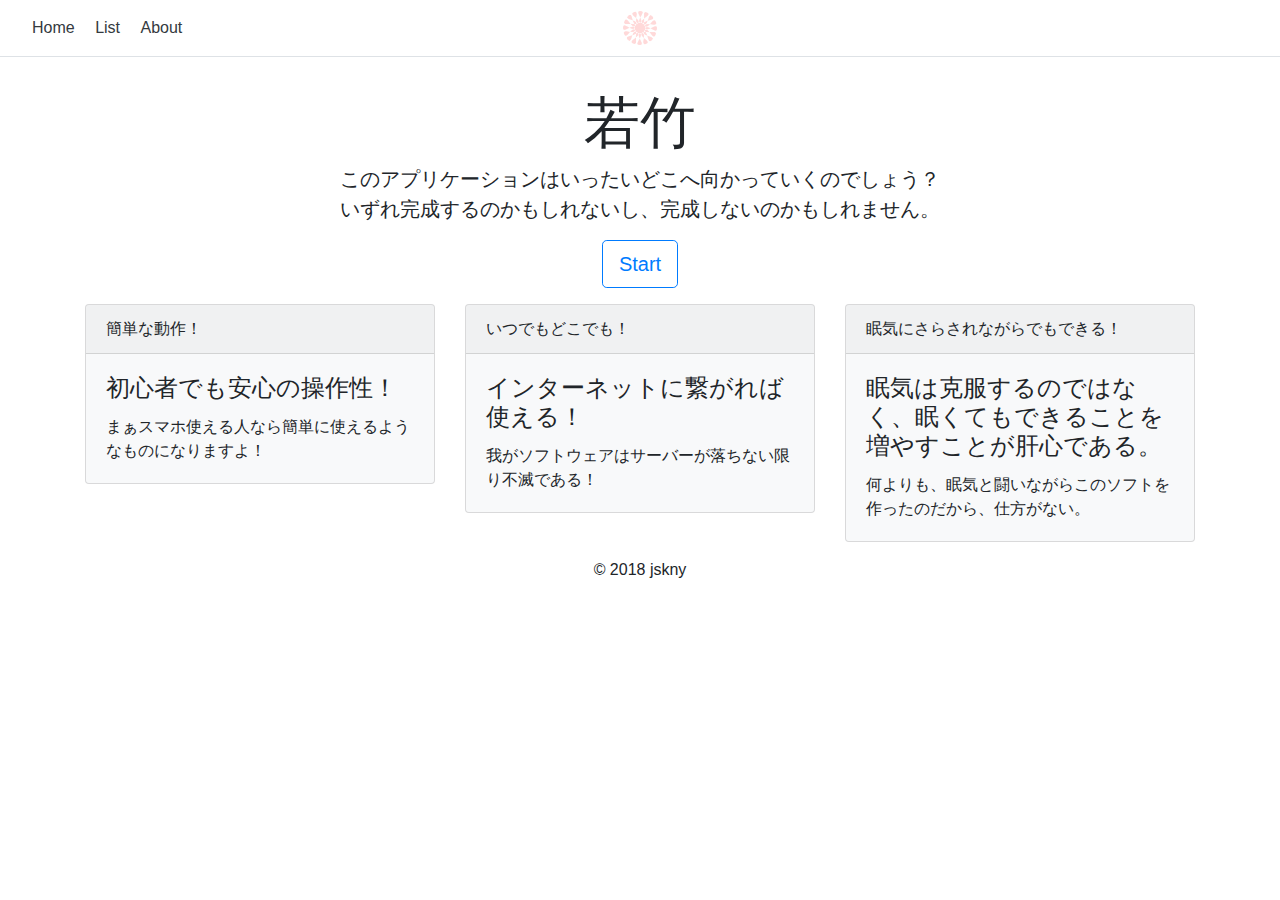
<file: index.html>
﻿<!doctype html>
<html lang="ja">
<head>
	<meta charset="utf-8">
	<meta name="viewport" content="width=device-width, initial-scale=1, shrink-to-fit=no">

	<link rel="stylesheet" href="css/bootstrap.css">
	<link rel="stylesheet" href="css/wakatake.css">

	<script src="js/jquery.js"></script>
	<script src="js/bootstrap.js"></script>

	<title>若竹</title>

	<style>
	#page-introduction {
		padding: 1rem;
		text-align: center;
	}
	</style>
</head>
<body>


<div id="nav-bar-back"class="d-flex flex-column flex-md-row align-items-center p-3 px-md-4 mb-3 bg-white border-bottom box-shadow">
	<nav class="my-2 my-md-0 mr-md-3">
		<a class="p-2 text-dark" href="#">Home</a>
		<a class="p-2 text-dark" href="#">List</a>
		<a class="p-2 text-dark" href="#">About</a>
	</nav>
</div>


<div class="container">
	<div id="page-introduction" class="container text-center">
		<h1 class="display-4">若竹</h1>
		<p class="lead">このアプリケーションはいったいどこへ向かっていくのでしょう？<br>いずれ完成するのかもしれないし、完成しないのかもしれません。</p>
		<a href="" class="btn btn-outline-primary btn-lg">Start</a>
	</div>
</div><!-- /.container -->


<div class="container">
	<div class="row">
		<div class="col-md-4">
			<div class="card bg-light">
				<div class="card-header">簡単な動作！</div>
				<div class="card-body">
					<h4 class="card-title">初心者でも安心の操作性！</h4>
					<p class="card-text">まぁスマホ使える人なら簡単に使えるようなものになりますよ！</p>
				</div>
			</div>
		</div>
		<div class="col-md-4">
			<div class="card bg-light">
				<div class="card-header">いつでもどこでも！</div>
				<div class="card-body">
					<h4 class="card-title">インターネットに繋がれば使える！</h4>
					<p class="card-text">我がソフトウェアはサーバーが落ちない限り不滅である！</p>
				</div>
			</div>
		</div>
		<div class="col-md-4">
			<div class="card bg-light">
				<div class="card-header">眠気にさらされながらでもできる！</div>
				<div class="card-body">
					<h4 class="card-title">眠気は克服するのではなく、眠くてもできることを増やすことが肝心である。</h4>
					<p class="card-text">何よりも、眠気と闘いながらこのソフトを作ったのだから、仕方がない。</p>
				</div>
			</div>
		</div>
	</div>
</div> <!-- /container -->


<div class="container">
	<div id="page-footer">
		<p style="text-align: center; padding-top: 1rem;">&copy; 2018 jskny</p>
	</div>
</div>


</body>
</html>
</file>
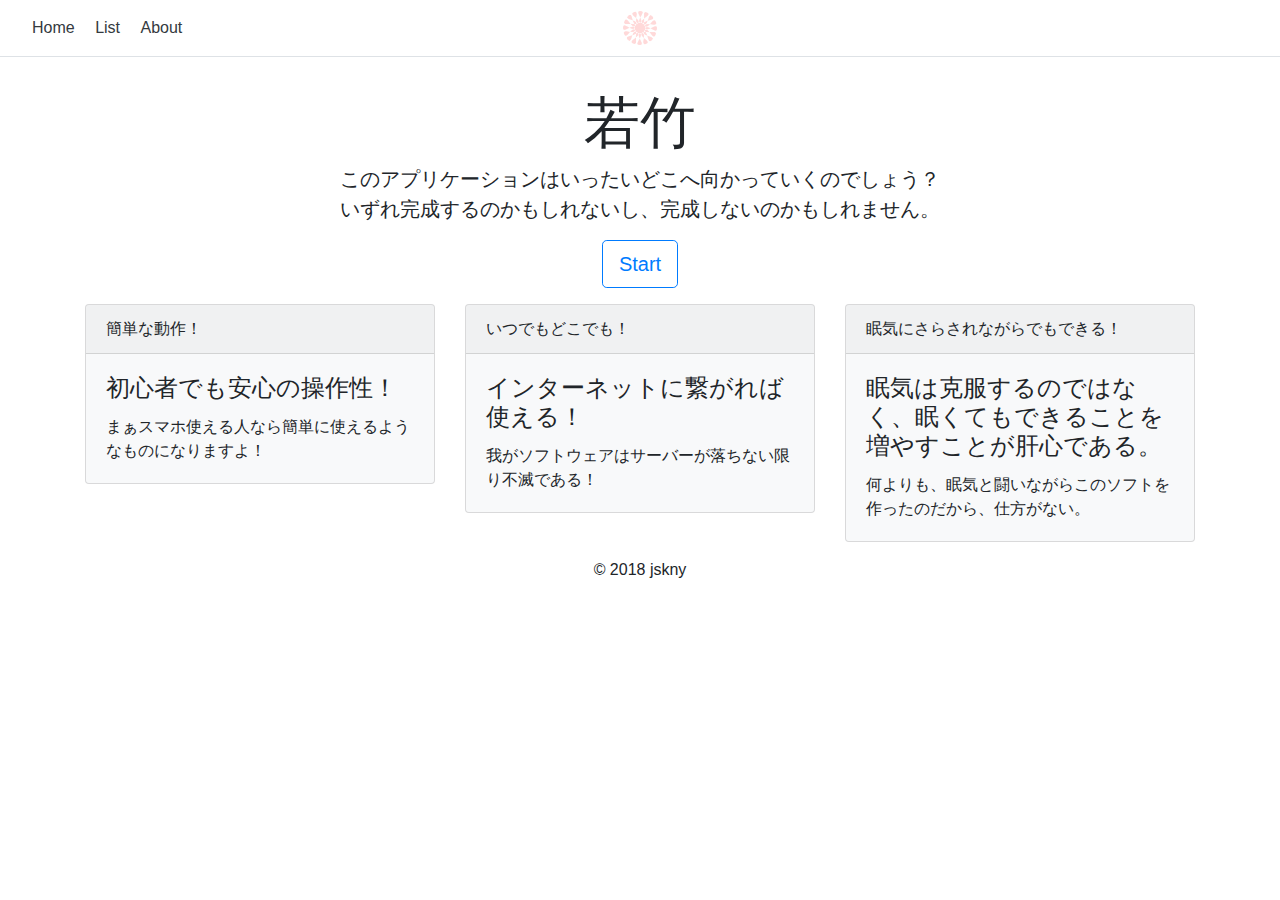
<file: Client/index.html>
﻿<!doctype html>
<html lang="ja">
<head>
	<meta charset="utf-8">
	<meta name="viewport" content="width=device-width, initial-scale=1, shrink-to-fit=no">

	<link rel="stylesheet" href="css/bootstrap.css">
	<link rel="stylesheet" href="css/wakatake.css">

	<script src="js/jquery.js"></script>
	<script src="js/bootstrap.js"></script>

	<title>若竹</title>

	<style>
	#page-introduction {
		padding: 1rem;
		text-align: center;
	}
	</style>
</head>
<body>


<div id="nav-bar-back"class="d-flex flex-column flex-md-row align-items-center p-3 px-md-4 mb-3 bg-white border-bottom box-shadow">
	<nav class="my-2 my-md-0 mr-md-3">
		<a class="p-2 text-dark" href="index.html">Home</a>
		<a class="p-2 text-dark" href="list.html">List</a>
		<a class="p-2 text-dark" href="about.html">About</a>
	</nav>
</div>


<div class="container">
	<div id="page-introduction" class="container text-center">
		<h1 class="display-4">若竹</h1>
		<p class="lead">このアプリケーションはいったいどこへ向かっていくのでしょう？<br>いずれ完成するのかもしれないし、完成しないのかもしれません。</p>
		<a href="list.html" class="btn btn-outline-primary btn-lg">Start</a>
	</div>
</div><!-- /.container -->


<div class="container">
	<div class="row">
		<div class="col-md-4">
			<div class="card bg-light">
				<div class="card-header">簡単な動作！</div>
				<div class="card-body">
					<h4 class="card-title">初心者でも安心の操作性！</h4>
					<p class="card-text">まぁスマホ使える人なら簡単に使えるようなものになりますよ！</p>
				</div>
			</div>
		</div>
		<div class="col-md-4">
			<div class="card bg-light">
				<div class="card-header">いつでもどこでも！</div>
				<div class="card-body">
					<h4 class="card-title">インターネットに繋がれば使える！</h4>
					<p class="card-text">我がソフトウェアはサーバーが落ちない限り不滅である！</p>
				</div>
			</div>
		</div>
		<div class="col-md-4">
			<div class="card bg-light">
				<div class="card-header">眠気にさらされながらでもできる！</div>
				<div class="card-body">
					<h4 class="card-title">眠気は克服するのではなく、眠くてもできることを増やすことが肝心である。</h4>
					<p class="card-text">何よりも、眠気と闘いながらこのソフトを作ったのだから、仕方がない。</p>
				</div>
			</div>
		</div>
	</div>
</div> <!-- /container -->


<div class="container">
	<div id="page-footer">
		<p style="text-align: center; padding-top: 1rem;">&copy; 2018 jskny</p>
	</div>
</div>


</body>
</html>
</file>
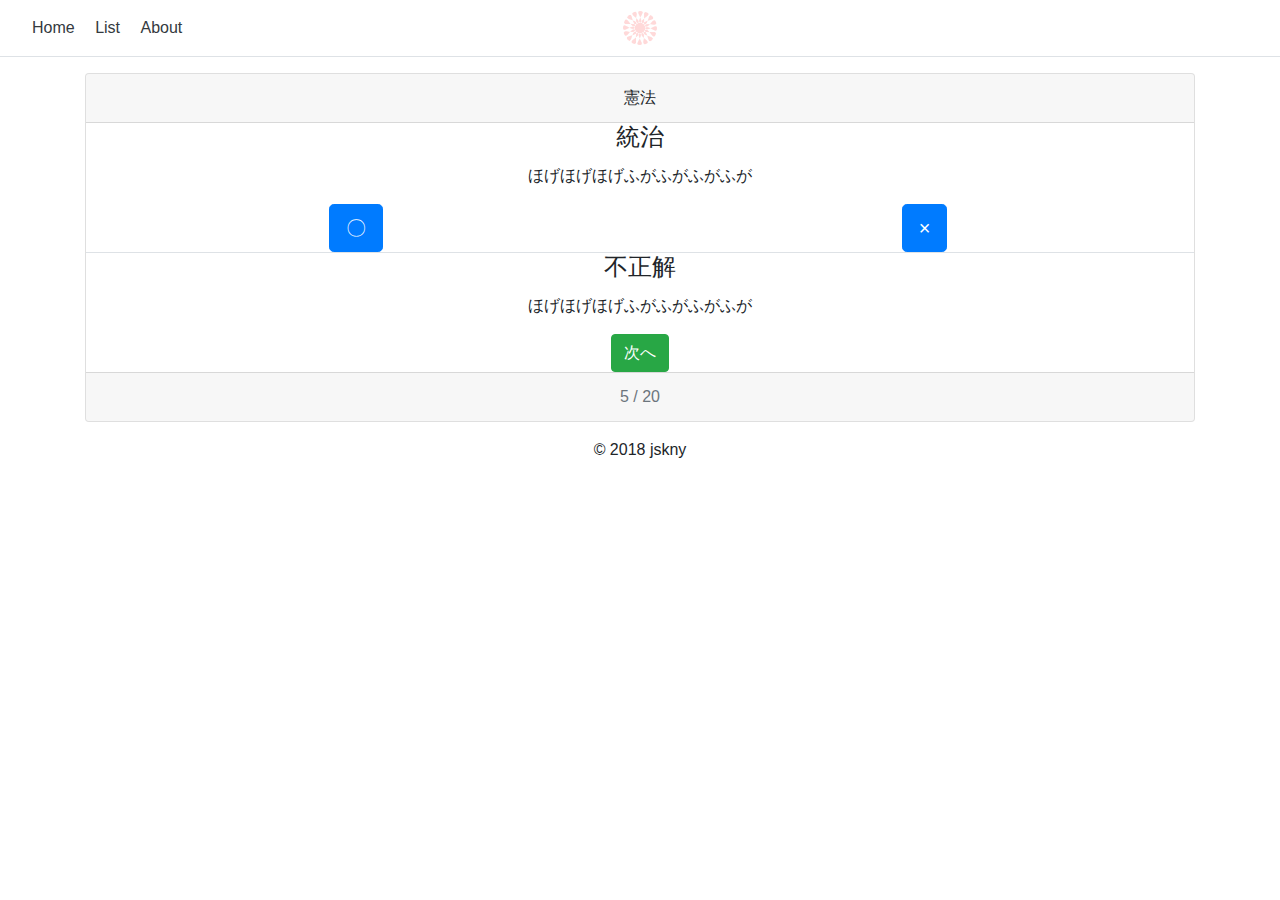
<file: engine.html>
﻿<!doctype html>
<html lang="ja">
<head>
	<meta charset="utf-8">
	<meta name="viewport" content="width=device-width, initial-scale=1, shrink-to-fit=no">

	<link rel="stylesheet" href="css/bootstrap.css">
	<link rel="stylesheet" href="css/wakatake.css">

	<script src="js/jquery.js"></script>
	<script src="js/bootstrap.js"></script>

	<title>若竹 - engine</title>
</head>
<body>


<div id="nav-bar-back"class="d-flex flex-column flex-md-row align-items-center p-3 px-md-4 mb-3 bg-white border-bottom box-shadow">
	<nav class="my-2 my-md-0 mr-md-3">
		<a class="p-2 text-dark" href="#">Home</a>
		<a class="p-2 text-dark" href="#">List</a>
		<a class="p-2 text-dark" href="#">About</a>
	</nav>
</div>


<div class="container">
	<div id="index-banner" class="center">
		<h5 id="q-title"></h5>
	</div>
</div> <!-- /container -->


<div class="container">
	<div class="card text-center">
		<div class="card-header">
			憲法
		</div>
		<div class="card-block">
			<h4 class="card-title">統治</h4>
			<p class="card-text">ほげほげほげふがふがふがふが</p>
			<div class="row">
				<div class="col"><a href="" class="btn btn-primary btn-lg">〇</a></div>
				<div class="col"><a href="" class="btn btn-primary btn-lg">×</a></div>
			</div>

			<div id="q-ans" class="border-top">
				<h4 class="card-title">不正解</h4>
				<p class="card-text">ほげほげほげふがふがふがふが</p>
				<a href="" class="btn btn-success">次へ</a>
			</div>
		</div>
		<div class="card-footer text-muted">
			5 / 20
		</div>
	</div>
</div>


<div class="container">
	<div id="page-footer">
		<p style="text-align: center; padding-top: 1rem;">&copy; 2018 jskny</p>
	</div>
</div>


</body>
</html>
</file>
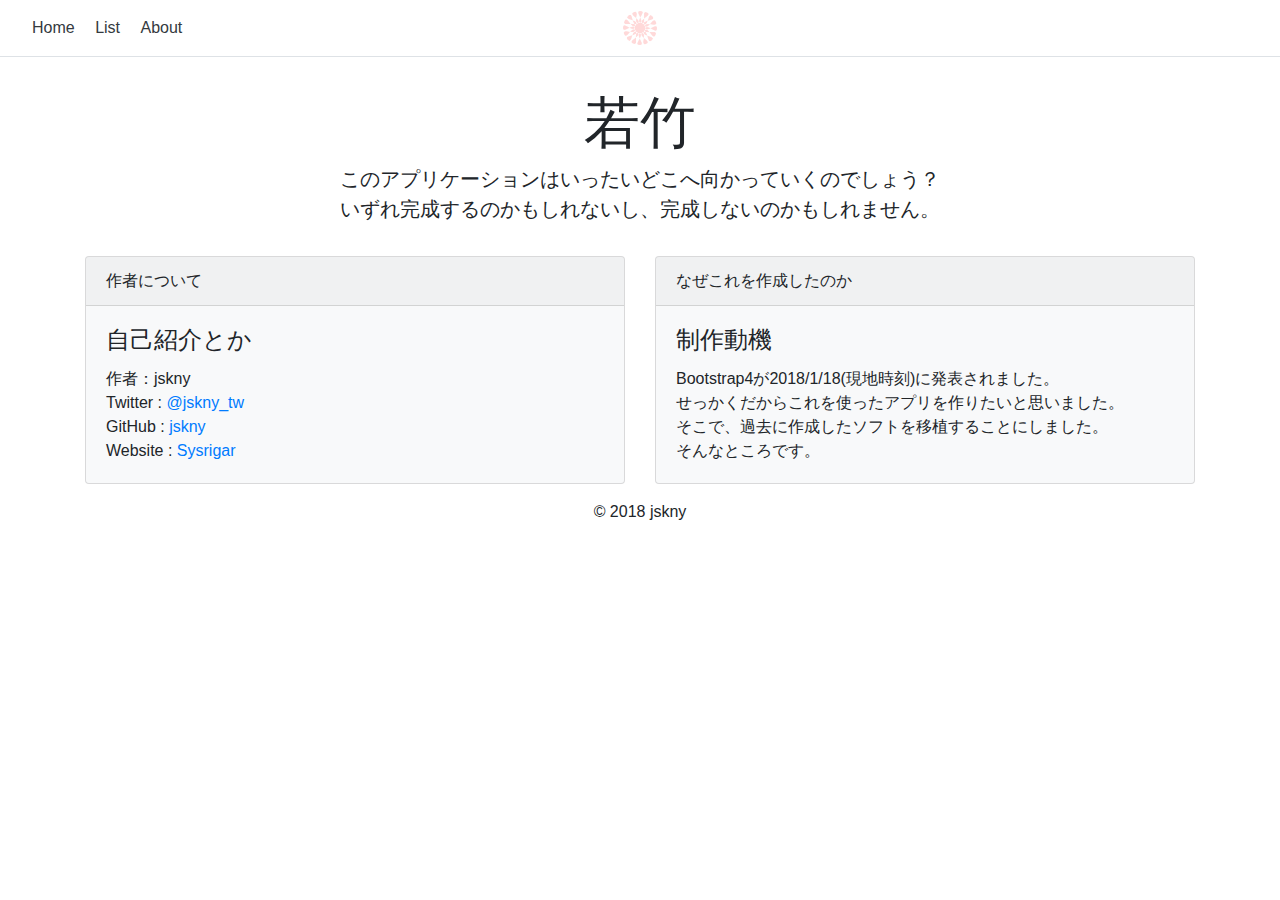
<file: Client/about.html>
﻿<!doctype html>
<html lang="ja">
<head>
	<meta charset="utf-8">
	<meta name="viewport" content="width=device-width, initial-scale=1, shrink-to-fit=no">

	<link rel="stylesheet" href="css/bootstrap.css">
	<link rel="stylesheet" href="css/wakatake.css">

	<script src="js/jquery.js"></script>
	<script src="js/bootstrap.js"></script>

	<title>若竹 - About</title>

	<style>
	#page-introduction {
		padding: 1rem;
		text-align: center;
	}
	</style>
</head>
<body>


<div id="nav-bar-back"class="d-flex flex-column flex-md-row align-items-center p-3 px-md-4 mb-3 bg-white border-bottom box-shadow">
	<nav class="my-2 my-md-0 mr-md-3">
		<a class="p-2 text-dark" href="index.html">Home</a>
		<a class="p-2 text-dark" href="list.html">List</a>
		<a class="p-2 text-dark" href="about.html">About</a>
	</nav>
</div>


<div class="container">
	<div id="page-introduction" class="container text-center">
		<h1 class="display-4">若竹</h1>
		<p class="lead">このアプリケーションはいったいどこへ向かっていくのでしょう？<br>いずれ完成するのかもしれないし、完成しないのかもしれません。</p>
	</div>

	<div class="row">
		<div class="col-md-6">
			<div class="card bg-light">
				<div class="card-header">作者について</div>
				<div class="card-body">
					<h4 class="card-title">自己紹介とか</h4>
					<p class="card-text">
						作者：jskny<br>
						Twitter : <a href="https://twitter.com/jskny_tw" target="_blank">@jskny_tw</a><br>
						GitHub : <a href="https://github.com/jskny" target="_blank">jskny</a><br>
						Website : <a href="https://sysrigar.com/" target="_blank">Sysrigar</a>
					</p>
				</div>
			</div>
		</div>
		<div class="col-md-6">
			<div class="card bg-light">
				<div class="card-header">なぜこれを作成したのか</div>
				<div class="card-body">
					<h4 class="card-title">制作動機</h4>
					<p class="card-text">
						Bootstrap4が2018/1/18(現地時刻)に発表されました。<br>
						せっかくだからこれを使ったアプリを作りたいと思いました。<br>
						そこで、過去に作成したソフトを移植することにしました。<br>
						そんなところです。
					</p>
				</div>
			</div>
		</div>
	</div>
</div> <!-- /container -->


<div class="container">
	<div id="page-footer">
		<p style="text-align: center; padding-top: 1rem;">&copy; 2018 jskny</p>
	</div>
</div>


</body>
</html>
</file>
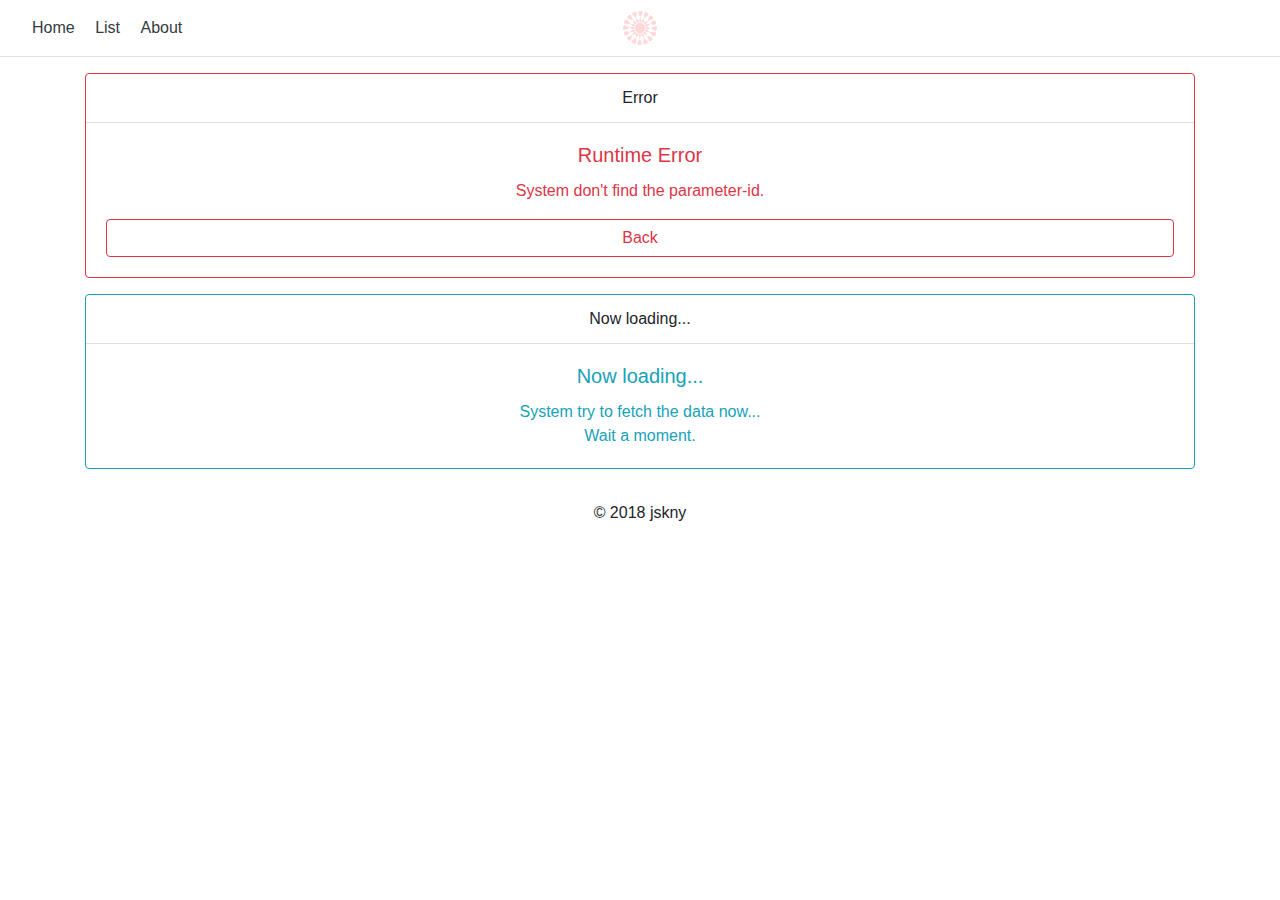
<file: Client/engine.html>
﻿<!doctype html>
<html lang="ja">
<head>
	<meta charset="utf-8">
	<meta name="viewport" content="width=device-width, initial-scale=1, shrink-to-fit=no">

	<link rel="stylesheet" href="css/bootstrap.css">
	<link rel="stylesheet" href="css/wakatake.css">

	<script src="js/jquery.js"></script>
	<script src="js/bootstrap.js"></script>
	<script src="js/engine.js"></script>

	<title>若竹 - Engine</title>
</head>
<body>


<div id="nav-bar-back"class="d-flex flex-column flex-md-row align-items-center p-3 px-md-4 mb-3 bg-white border-bottom box-shadow">
	<nav class="my-2 my-md-0 mr-md-3">
		<a class="p-2 text-dark" href="index.html">Home</a>
		<a class="p-2 text-dark" href="list.html">List</a>
		<a class="p-2 text-dark" href="about.html">About</a>
	</nav>
</div>


<div class="container">
	<div id="app-card-err" class="card border-danger mb-3 text-center" style="display: none;">
		<div class="card-header bg-transparent">Error</div>
		<div class="card-body text-danger">
			<h5 class="card-title">Runtime Error</h5>
			<p id="app-card-err-msg" class="card-text">no text.</p>
			<a href="list.html" class="btn btn-outline-danger btn-block">Back</a>
		</div>
	</div>


	<div id="app-card-loading" class="card border-info mb-3 text-center">
		<div class="card-header bg-transparent">Now loading...</div>
		<div class="card-body text-info">
			<h5 class="card-title">Now loading...</h5>
			<p id="app-card-err-msg" class="card-text">System try to fetch the data now...<br>Wait a moment.</p>
		</div>
	</div>


	<div id="app-card-main" class="card text-center" style="display: none;">
		<div id="app-subject" class="card-header">
			憲法
		</div>
		<div id="app-card-q-main" class="card-block">
			<h4 id="app-subheading" class="card-title">統治</h4>
			<p id="app-problem-statement" class="card-text">ほげほげほげふがふがふがふが</p>
			<div class="row">
				<div class="col"><a id="app-btn-q-true" class="btn text-white bg-primary btn-block">〇</a></div>
				<div class="col"><a id="app-btn-q-false" class="btn text-white bg-primary btn-block">×</a></div>
			</div>
			<div id="app-q-ans" style="display: none;">
				<hr>
				<h4 id="app-q-ans-result" class="card-title">ぽよよよよよよよよよよ</h4>
				<p id="app-problem-commentary" class="card-text">ほげほげほげふがふがふがふが</p>
				<a id="app-btn-q-next" class="btn text-white btn-primary">次へ</a>
			</div>
		</div>
		<div id="app-card-q-result" class="card-block" style="display: none;">
			<h4 class="card-title">結果</h4>
			<p id="app-card-q-result-score" class="card-text">ぽよぽよぽよぽよぽよ</p>
			<p id="app-card-q-result-comment" class="card-text">ぽよぽよぽよぽよぽよ</p>
			<div class="row">
				<div class="col"><a id="app-btn-q-retry" class="btn text-white bg-primary btn-block">Retry</a></div>
				<div class="col"><a id="app-btn-q-back" href="list.html" class="btn text-white bg-primary btn-block">Back</a></div>
			</div>
		</div>
		<div id="app-q-score-text" class="card-footer text-muted">
			5 / 20
		</div>
	</div>
</div>


<div class="container">
	<div id="page-footer">
		<p style="text-align: center; padding-top: 1rem;">&copy; 2018 jskny</p>
	</div>
</div>


</body>
</html>
</file>
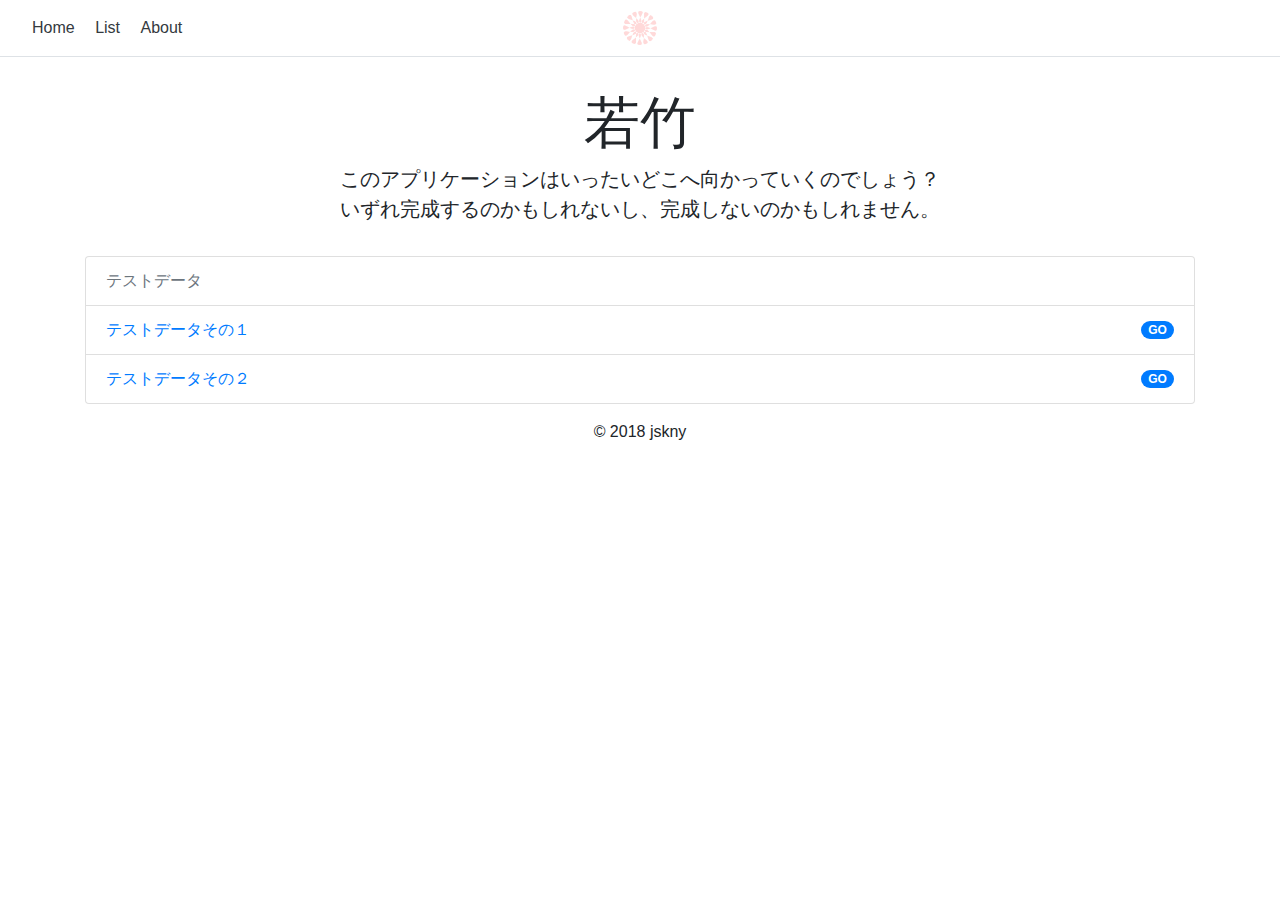
<file: Client/list.html>
﻿<!doctype html>
<html lang="ja">
<head>
	<meta charset="utf-8">
	<meta name="viewport" content="width=device-width, initial-scale=1, shrink-to-fit=no">

	<link rel="stylesheet" href="css/bootstrap.css">
	<link rel="stylesheet" href="css/wakatake.css">

	<script src="js/jquery.js"></script>
	<script src="js/bootstrap.js"></script>

	<title>若竹 - list</title>

	<style>
	#page-introduction {
		padding: 1rem;
		text-align: center;
	}
	</style>
</head>
<body>


<div id="nav-bar-back"class="d-flex flex-column flex-md-row align-items-center p-3 px-md-4 mb-3 bg-white border-bottom box-shadow">
	<nav class="my-2 my-md-0 mr-md-3">
		<a class="p-2 text-dark" href="index.html">Home</a>
		<a class="p-2 text-dark" href="list.html">List</a>
		<a class="p-2 text-dark" href="about.html">About</a>
	</nav>
</div>


<div class="container">
	<div id="page-introduction" class="container text-center">
		<h1 class="display-4">若竹</h1>
		<p class="lead">このアプリケーションはいったいどこへ向かっていくのでしょう？<br>いずれ完成するのかもしれないし、完成しないのかもしれません。</p>
	</div>

	<div class="list-group">
		<div class="list-group-item disabled">テストデータ</div>
		<a href="engine.html?id=test" class="list-group-item d-flex justify-content-between align-items-center">
			テストデータその１
			<span class="badge badge-primary badge-pill">GO</span>
		</a>
		<a href="engine.html?id=test2" class="list-group-item d-flex justify-content-between align-items-center">
			テストデータその２
			<span class="badge badge-primary badge-pill">GO</span>
		</a>
	</div>
</div> <!-- /container -->


<div class="container">
	<div id="page-footer">
		<p style="text-align: center; padding-top: 1rem;">&copy; 2018 jskny</p>
	</div>
</div>


</body>
</html>
</file>
<file: css/wakatake.css>
﻿@charset "UTF-8";


#nav-bar-back {
	/* IE系で背景画像が表示されないため追加 */
	background-color:transparent;
	background-image: url('../images/header-bg.png');
	background-repeat: no-repeat;
	background-position: center;
	background-size:auto 60%;
}
</file>
<file: Client/css/wakatake.css>
﻿@charset "UTF-8";


#nav-bar-back {
	/* IE系で背景画像が表示されないため追加 */
	background-color:transparent;
	background-image: url('../images/header-bg.png');
	background-repeat: no-repeat;
	background-position: center;
	background-size:auto 60%;
}
</file>
